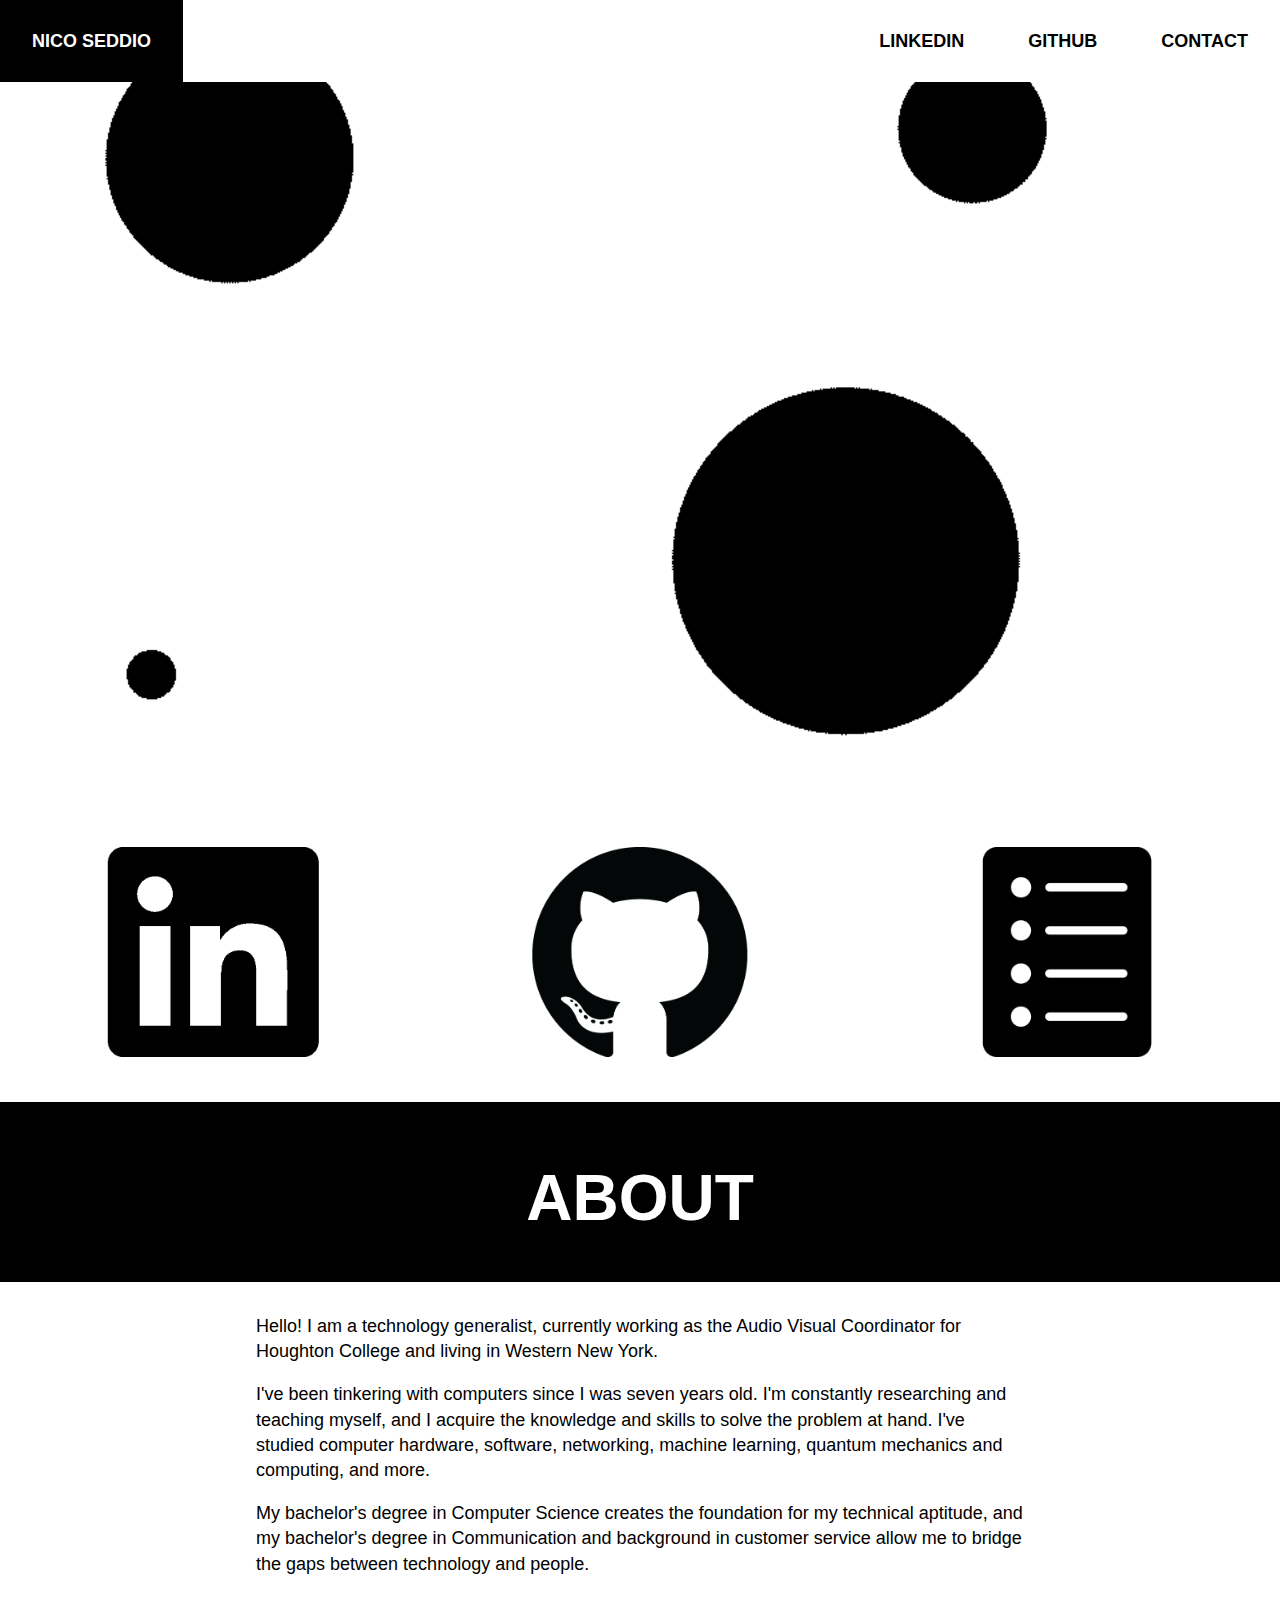
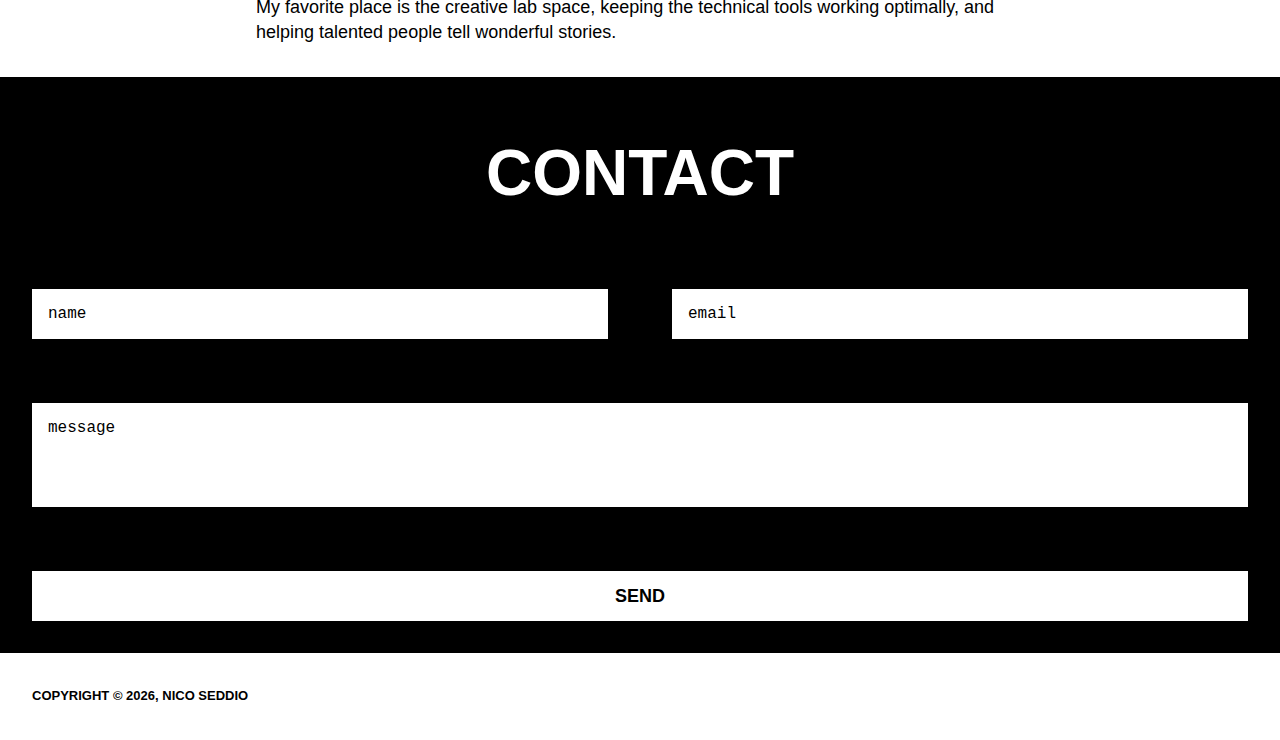
<file: index.html>
<!DOCTYPE html>
<html>

	<head>
		<title>Nico Seddio</title>
		<meta charset="UTF-8">
		<link rel="stylesheet" href="styles/reset.css">
		<link rel="stylesheet" href="styles/style.css?ver=1.0.00">
        <link rel="icon" id="favicon" href="favicon.ico">
	</head>
	<body>
		<header>
			<nav class="width-page center floated-children">
				<a href="https://nicoseddio.com">Nico Seddio</a>
				<menu>
					<a href="https://nicoseddio.com/linkedin">LinkedIn</a>
					<a href="https://nicoseddio.com/github">GitHub</a>
					<a href="#ContactMe">Contact</a>
				</menu>
			</nav>
		</header>
		<main>

			<section class="banner">
				<img src="media/images/coverloop.gif">
			</section>
			
			<!-- social media icons -->
			<section class="flex-container">
				<a href="https://nicoseddio.com/linkedin" class="module inverting-icon" title="Visit my LinkedIn profile">
					<div class="icon-container">
						<img src="media/images/social_linkedin_black.png" class="icon-top" alt="linkedin icon">
						<img src="media/images/social_linkedin_white.png" alt="linkedin icon">
					</div>
				</a>
				<a href="https://nicoseddio.com/github" class="module inverting-icon" title="Explore my GitHub repositories">
					<div class="icon-container">
						<img src="media/images/social_github_black.png" class="icon-top" alt="github icon">
						<img src="media/images/social_github_white.png" alt="github icon image">
					</div>
				</a>
				<a href="https://nicoseddio.com/documents/resume.pdf" class="module inverting-icon" title="Download my resume">
					<div class="icon-container">
						<img src="media/images/icon_resume_black.png" class="icon-top" alt="resume icon">
						<img src="media/images/icon_resume_white.png" alt="resume icon">
					</div>
				</a>
			</section>

			<section>
				<h1>About</h1>
				<article>
					<p>Hello! I am a technology generalist, currently working as the Audio Visual Coordinator for Houghton College and living in Western New York.</p>
					<br>
					<p>I've been tinkering with computers since I was seven years old. I'm constantly researching and teaching myself, and I acquire the knowledge and skills to solve the problem at hand. I've studied computer hardware, software, networking, machine learning, quantum mechanics and computing, and more.</p>
					<br>
					<p>My bachelor's degree in Computer Science creates the foundation for my technical aptitude, and my bachelor's degree in Communication and background in customer service allow me to bridge the gaps between technology and people.</p>	
					<br>
					<p>My favorite place is the creative lab space, keeping the technical tools working optimally, and helping talented people tell wonderful stories.</p>
				</article>
			</section>
			
			<form action="https://formspree.io/f/myybeqew" method="POST" title="Contact me form" id="ContactMe">
				<h1>Contact</h1>
				<label type="hidden" for="contactFormInputName">Requester's Name:</label>
				<label type="hidden" for="contactFormInputEmail">Requester's E-mail:</label>
				<input type="text" name="name" placeholder="name" title="Enter your name" id="contactFormInputName" required
					/><input type="email" name="_replyto" placeholder="email" title="Enter your e-mail address" id="contactFormInputEmail" required/>
				<input type="hidden" name="_subject" value="New Contact Request via nicoseddio.com" />
				<label type="hidden" for="contactFormInputMessage">Requester's Message:</label>
				<textarea  name="message" placeholder="message" id="contactFormInputMessage" rows="4" title="Enter your message to me" required></textarea>
				<button type="submit" title="Submit contact form">Send</button>
			</form>

		</main>
		<footer>
			<small>Copyright &copy; <span id="copyrightYear">2020</span>, Nico Seddio</small>
			<script>document.getElementById("copyrightYear").textContent = new Date().getFullYear()</script>
		</footer>
	</body>
</html>
</file>
<file: styles/style.css>
* {
	/* layout */
	margin:0;
	padding:0;
	box-sizing: border-box;
	-webkit-box-sizing: border-box;
	-moz-box-sizing: border-box;
	background-repeat: no-repeat;

	/* transitions */
	-o-transition:.3s;
	-ms-transition:.3s;
	-moz-transition:.3s;
	-webkit-transition:.3s;
	transition:.3s;
}
body {
	display: inherit;
	background: white;
	font-family: sans-serif;
	color: black;
	font-size: 18px;
	z-index: 100;
	box-sizing: border-box;
}
body header {
	max-width:1280px;
	margin: 0 auto;
}
body main {
	max-width:1280px;
	margin: 0 auto;
}
body footer {
	max-width:1280px;
	margin: 0 auto;

	padding: 32px;
}

h1 {
	font-size: 64px;
	font-weight: bold;
	text-transform: uppercase;
	text-align: center;
	width: 100%;
	color: white;
	background-color: black;
	padding: 64px;
	line-height: 1;
	height: 180px;
}
p {
	max-width: 768px;
	line-height: 1.4;
	margin: 0 auto;
}
small {
	font-size: small;
	font-weight: bold;
	text-transform: uppercase;
}

a {
	text-decoration:none;
	color: inherit;
	font-weight: bold;
	text-transform: uppercase;
}
a:hover {
	color: white;
	background-color: black;
}

img {
	width: 100%;
	display: block;
}
nav a {
	float: left;
	padding: 32px 32px;
}
nav menu {
	float: right;
}

article {
	padding: 32px;
}

.flex-container {
	display: flex;
	flex-direction: row;
	justify-content: space-between;
}
.width-full {
	width: 100%;
}
.width-half {
	width: 50%;
}

.floated-children:after {
	content: "";
	display: table;
	clear:both;
}

.module {
	/* border: 5px solid black; */
	margin: 0;
	width: 33.3333%;
	min-height: 300px;
}



.inverting-icon .icon-container {
	position: relative;
	width: 70%;
	height: 70%;
	margin: auto;
    top: 50%;
    transform: translate(0%, -50%);
}
.inverting-icon img {
	position: absolute;
	/* overflow: hidden; */
	max-width: 100%;
	max-height: 100%;
	width: auto;
	height: auto;
    top: 50%;
    left: 50%;
    transform: translate(-50%, -50%);
}
.inverting-icon .icon-top {
	z-index: 9999;
	transition: opacity .3s linear;
}
.inverting-icon:hover > .icon-container .icon-top {
	opacity: 0%;
}


input {
	font-family: monospace;
	width: 50%;
	padding: 16px 16px;
	border: 32px solid black;
	background-color: white;
	color: black;
	font-size: large;
}
::placeholder { /* Chrome, Firefox, Opera, Safari 10.1+ */
	color: black;
	opacity: 1; /* Firefox */
} 
:-ms-input-placeholder { /* Internet Explorer 10-11 */
	color: black;
}  
::-ms-input-placeholder { /* Microsoft Edge */
	color: black;
}
:focus {
	outline: none;
	/* background-color: black; */
	border-color: black;
	color: black;
}
textarea {
	display: block;
	font-family: monospace;
	width: 100%;
	padding: 16px 16px;
	border: 32px solid black;
	background-color: white;
	color: black;
	font-size: large;
	resize: none;
}
button {
	font: inherit;
	width: 100%;
	padding: 16px 16px;
	border: 32px solid black;
	background-color: white;
	color: black;
	font-size: large;
	font-weight: bold;
	text-transform: uppercase;
}
button:hover {
	background-color: black;
	color: white;
	cursor: pointer;
}
label { 
    border: 0;
    clip: rect(0 0 0 0);
    height: 1px;
    margin: -1px;
    overflow: hidden;
    padding: 0;
    position: absolute;
    width: 1px;
}


/* iphone */
textarea,
input.text,
input[type="text"],
input[type="email"],
input[type="button"],
input[type="submit"],
.input-checkbox {
-webkit-appearance: none;
border-radius: 0;
}
</file>
